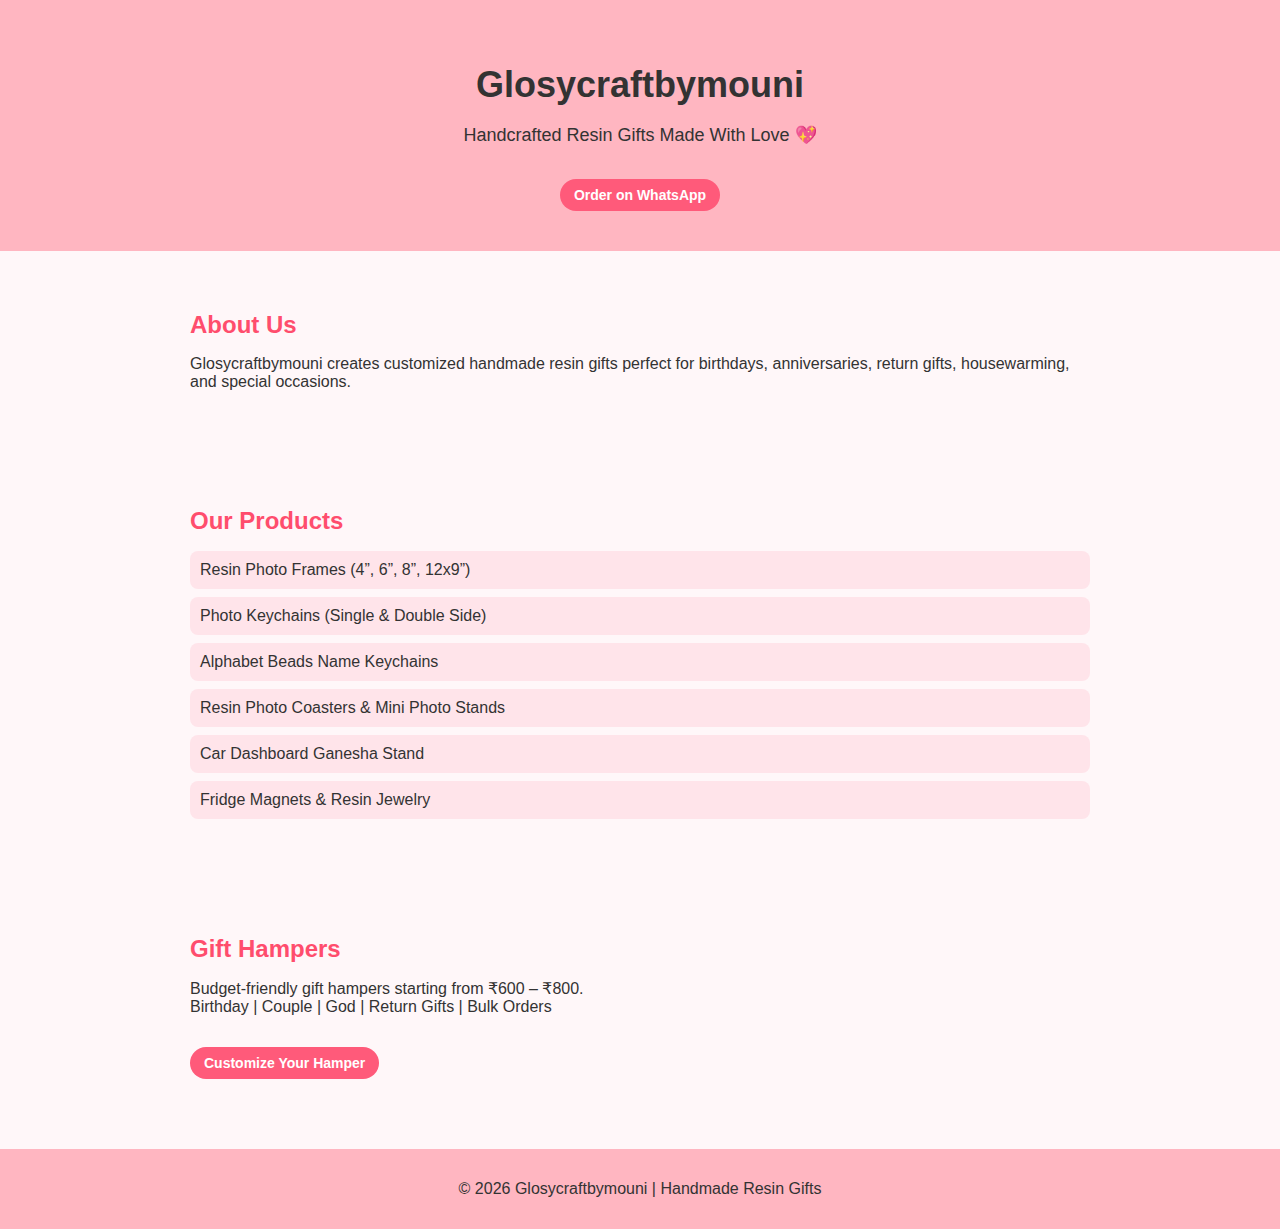
<file: index.html>
<!DOCTYPE html>
<html lang="en">
<head>
    <meta charset="UTF-8">
    <title>Glosycraftbymouni | Handmade Resin Gifts</title>
    <link rel="stylesheet" href="style.css">
</head>
<body>

    <!-- Header -->
    <header>
        <h1>Glosycraftbymouni</h1>
        <p>Handcrafted Resin Gifts Made With Love 💖</p>
        <a href="https://wa.me/919110536348" class="btn">Order on WhatsApp</a>
    </header>

    <!-- About -->
    <section class="about">
        <h2>About Us</h2>
        <p>
            Glosycraftbymouni creates customized handmade resin gifts perfect for 
            birthdays, anniversaries, return gifts, housewarming, and special occasions.
        </p>
    </section>

    <!-- Products -->
    <section class="products">
        <h2>Our Products</h2>
        <ul>
            <li>Resin Photo Frames (4”, 6”, 8”, 12x9”)</li>
            <li>Photo Keychains (Single & Double Side)</li>
            <li>Alphabet Beads Name Keychains</li>
            <li>Resin Photo Coasters & Mini Photo Stands</li>
            <li>Car Dashboard Ganesha Stand</li>
            <li>Fridge Magnets & Resin Jewelry</li>
        </ul>
    </section>

    <!-- Hampers -->
    <section class="hampers">
        <h2>Gift Hampers</h2>
        <p>
            Budget-friendly gift hampers starting from ₹600 – ₹800.<br>
            Birthday | Couple | God | Return Gifts | Bulk Orders
        </p>
        <a href="https://wa.me/919110536348" class="btn">Customize Your Hamper</a>
    </section>

    <!-- Footer -->
    <footer>
        <p>© 2026 Glosycraftbymouni | Handmade Resin Gifts</p>
    </footer>

</body>
</html>
</file>
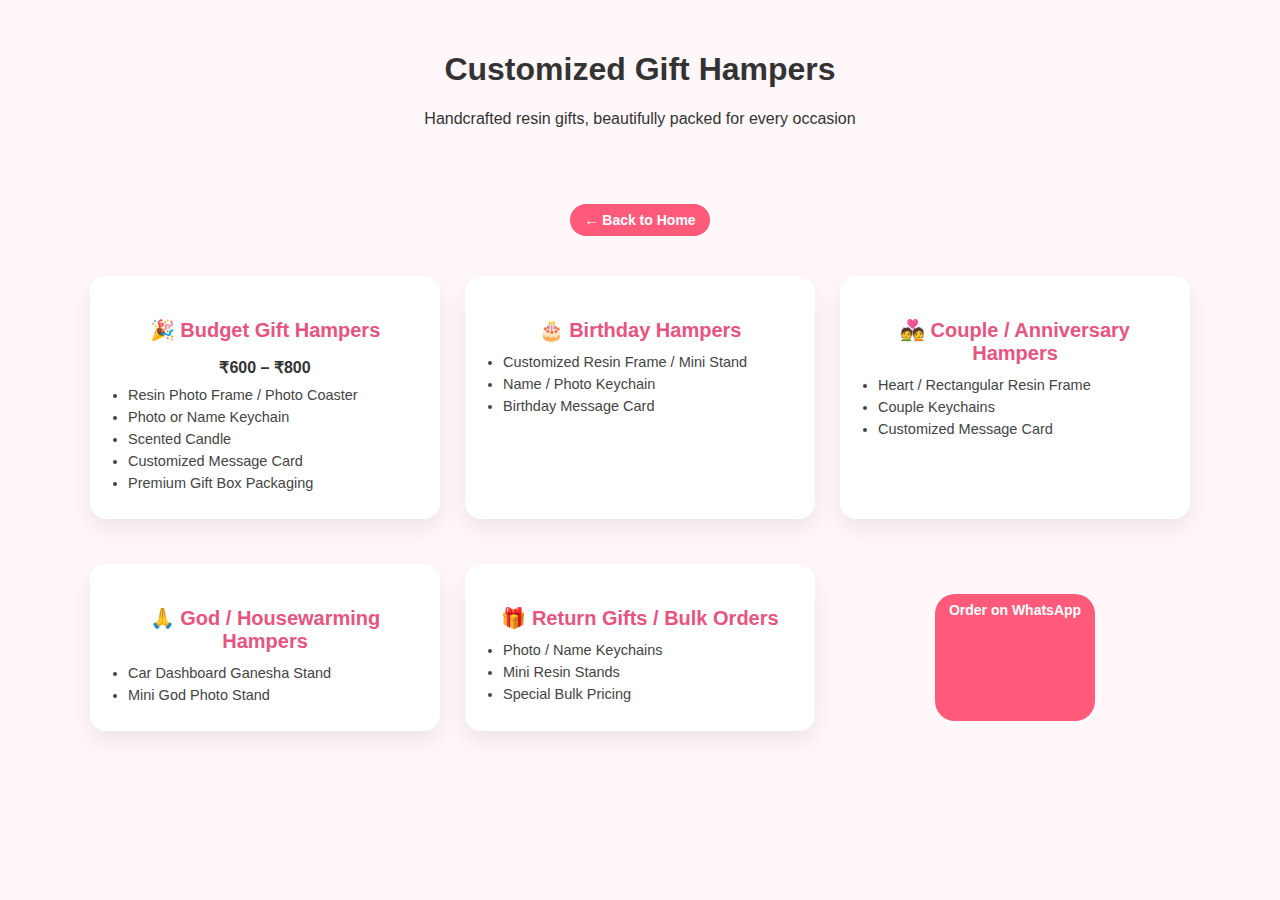
<file: hampers.html>
<!DOCTYPE html>
<html lang="en">
<head>
    <meta charset="UTF-8">
    <title>Gift Hampers | Glosycraftbymouni</title>
    <link rel="stylesheet" href="style.css">
</head>
<body>

    <section class="page-header">
        <h1>Customized Gift Hampers</h1>
        <p>Handcrafted resin gifts, beautifully packed for every occasion</p>
    </section>
    <div class="back-home">
    <a href="index.html" class="btn">← Back to Home</a>
    </div>

    <section class="hampers-page">

        <div class="hamper-box">
            <h3>🎉 Budget Gift Hampers</h3>
            <p><strong>₹600 – ₹800</strong></p>
            <ul>
                <li>Resin Photo Frame / Photo Coaster</li>
                <li>Photo or Name Keychain</li>
                <li>Scented Candle</li>
                <li>Customized Message Card</li>
                <li>Premium Gift Box Packaging</li>
            </ul>
        </div>

        <div class="hamper-box">
            <h3>🎂 Birthday Hampers</h3>
            <ul>
                <li>Customized Resin Frame / Mini Stand</li>
                <li>Name / Photo Keychain</li>
                <li>Birthday Message Card</li>
            </ul>
        </div>

        <div class="hamper-box">
            <h3>💑 Couple / Anniversary Hampers</h3>
            <ul>
                <li>Heart / Rectangular Resin Frame</li>
                <li>Couple Keychains</li>
                <li>Customized Message Card</li>
            </ul>
        </div>

        <div class="hamper-box">
            <h3>🙏 God / Housewarming Hampers</h3>
            <ul>
                <li>Car Dashboard Ganesha Stand</li>
                <li>Mini God Photo Stand</li>
            </ul>
        </div>

        <div class="hamper-box">
            <h3>🎁 Return Gifts / Bulk Orders</h3>
            <ul>
                <li>Photo / Name Keychains</li>
                <li>Mini Resin Stands</li>
                <li>Special Bulk Pricing</li>
            </ul>
        </div>

        <a href="https://wa.me/919110536348?text=Hi%20I%20want%20to%20customize%20a%20gift%20hamper"
           class="btn whatsapp-btn">
           Order on WhatsApp
        </a>

    </section>

</body>
</html>
</file>
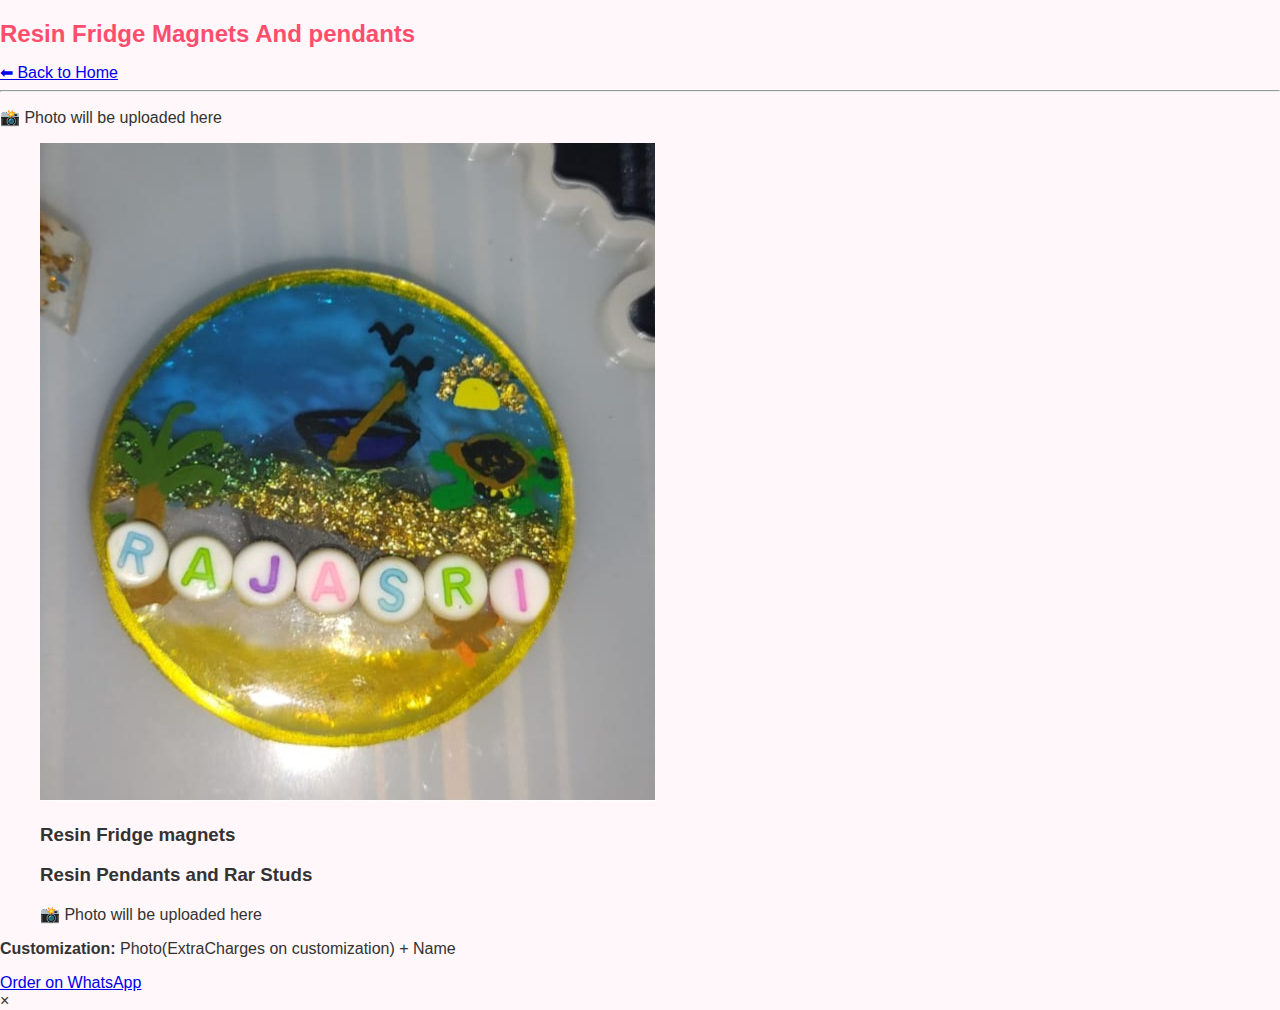
<file: magnets-jewelry.html>
<!DOCTYPE html>
<html>
<head>
  <title>Resin Fridge Magnets And pendants</title>
  <link rel="stylesheet" href="style.css">
</head>
<body>

<h2>Resin Fridge Magnets And pendants</h2>
<a href="index.html">⬅ Back to Home</a>

<hr>

<p>📸 Photo will be uploaded here</p>

<ul> 
 <div class="product-images">
   <img src="images/fridge-magnet1.jpg" alt="Resin Fridge magnets"
     onclick="openPopup(this.src)">
   <h3>Resin Fridge magnets</h3>
   </div>
  <h3>Resin Pendants and Rar Studs</h3>
  <p>📸 Photo will be uploaded here</p>
 </ul> 

<p><b>Customization:</b> Photo(ExtraCharges on customization) + Name</p>

<a href="https://wa.me/919110536348">Order on WhatsApp</a>
<div id="imagePopup" class="popup" onclick="closePopup()">
  <span class="close">&times;</span>
  <img id="popupImg">
</div>
  <script>
  function openPopup(src) {
    document.getElementById("popupImg").src = src;
    document.getElementById("imagePopup").style.display = "block";
  }

  function closePopup() {
    document.getElementById("imagePopup").style.display = "none";
  }
  </script>
</body>
</html>
</file>
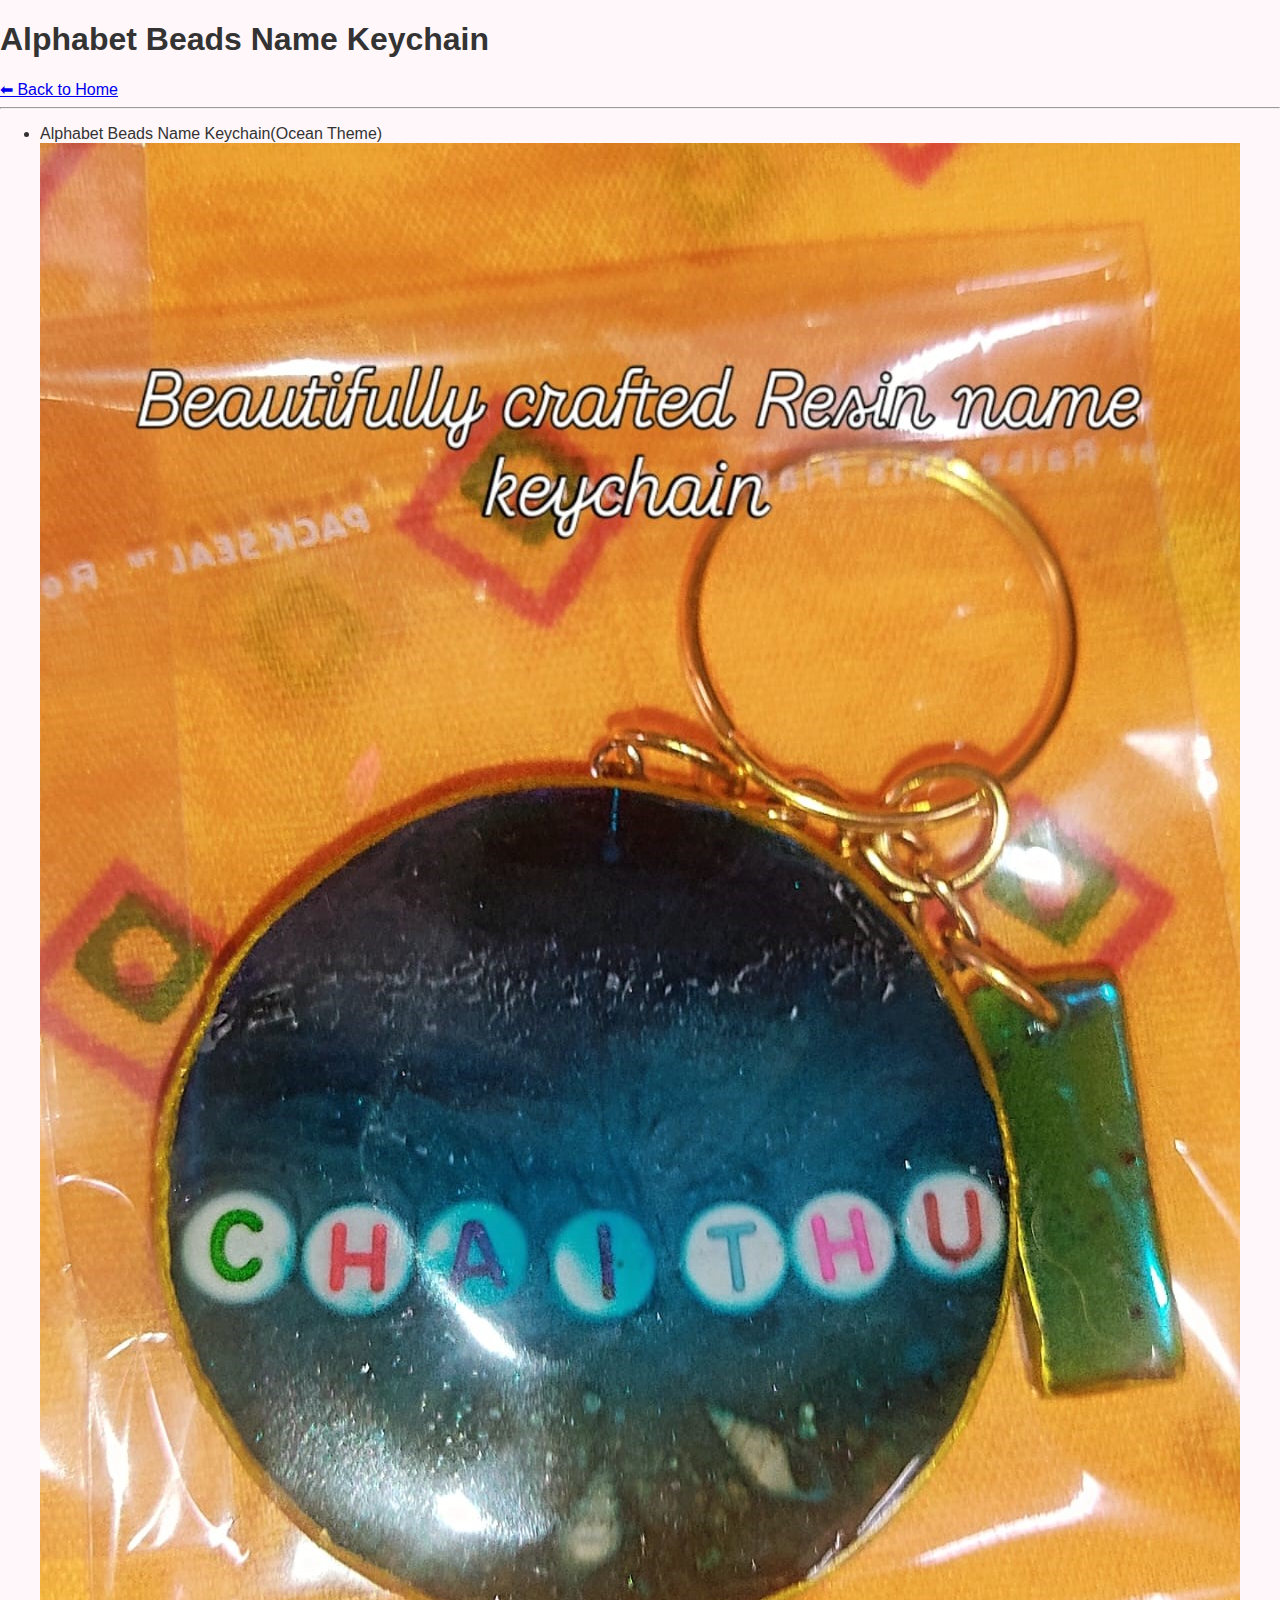
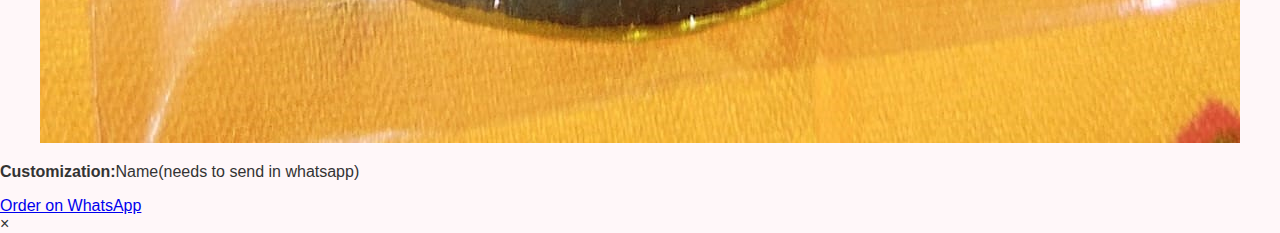
<file: name-keychains.html>
<!DOCTYPE html>
<html>
<head>
   <meta charset="UTF-8">
  <meta name="viewport" content="width=device-width, initial-scale=1.0">
  <title>Alphabet Beads Name Keychain(Ocean Theme)</title>
  <link rel="stylesheet" href="style.css?v=1.2">
</head>
<body>

<h1>Alphabet Beads Name Keychain</h1>
<a href="index.html">⬅ Back to Home</a>

<hr>
<ul>
  <li>Alphabet Beads Name Keychain(Ocean Theme)</li>
 <div class="product-images">
   <img src="images/alphabet-beads-name-keychain1.jpg" alt="Alphabet Beads Name Keychain"
     onclick="openPopup(this.src)">
   </div>
</ul>

<p><b>Customization:</b>Name(needs to send in whatsapp)</p>

<a href="https://wa.me/919110536348">Order on WhatsApp</a>
<div id="imagePopup" class="popup" onclick="closePopup()">
  <span class="close">&times;</span>
  <img id="popupImg">
</div>
  <script>
  function openPopup(src) {
    document.getElementById("popupImg").src = src;
    document.getElementById("imagePopup").style.display = "block";
  }

  function closePopup() {
    document.getElementById("imagePopup").style.display = "none";
  }
  </script>
</body>
</html>
</file>
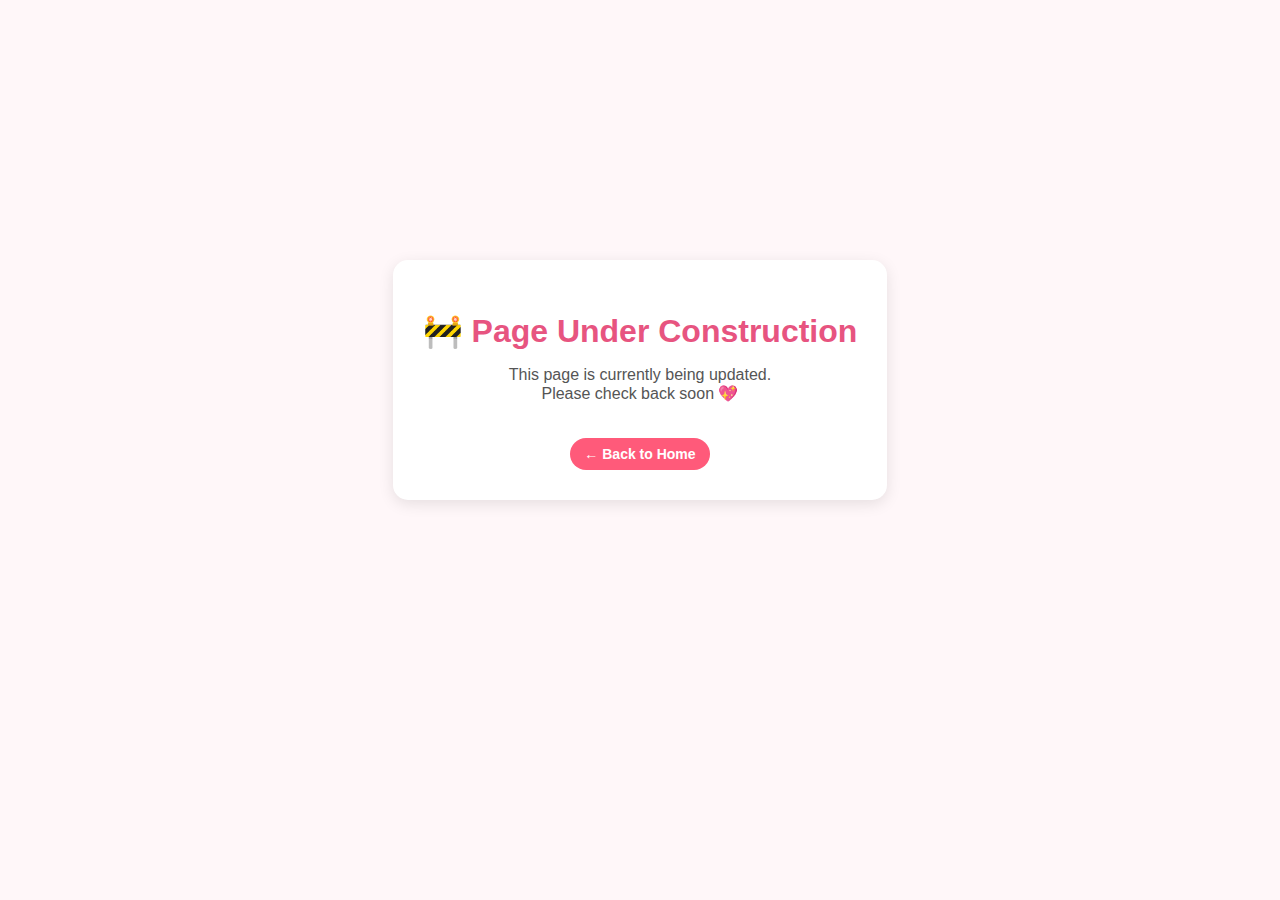
<file: under-construction.html>
<!DOCTYPE html>
<html lang="en">
<head>
  <meta charset="UTF-8">
  <title>Under Construction | Glosycraftbymouni</title>
  <link rel="stylesheet" href="style.css">
  <style>
    .uc-container {
      min-height: 80vh;
      display: flex;
      align-items: center;
      justify-content: center;
      text-align: center;
      padding: 20px;
    }
    .uc-box {
      background: #fff;
      padding: 30px;
      border-radius: 15px;
      box-shadow: 0 4px 15px rgba(0,0,0,0.1);
    }
    .uc-box h1 {
      color: #e75480;
      margin-bottom: 10px;
    }
    .uc-box p {
      color: #555;
      margin-bottom: 20px;
    }
  </style>
</head>
<body>

<div class="uc-container">
  <div class="uc-box">
    <h1>🚧 Page Under Construction</h1>
    <p>This page is currently being updated.<br>
       Please check back soon 💖</p>

    <a href="index.html" class="btn">← Back to Home</a>
  </div>
</div>

</body>
</html>
</file>
<file: style.css>
body {
    font-family: Arial, sans-serif;
    margin: 0;
    padding: 0;
    background: #fff7f9;
    color: #333;
}

header {
    background: #ffb6c1;
    text-align: center;
    padding: 40px 20px;
}

header h1 {
    font-size: 36px;
    margin-bottom: 10px;
}

header p {
    font-size: 18px;
}

.btn {
    display: inline-block;
    margin-top: 15px;
    padding: 12px 25px;
    background: #ff4d6d;
    color: white;
    text-decoration: none;
    border-radius: 25px;
    font-weight: bold;
}

section {
    padding: 40px 20px;
    max-width: 900px;
    margin: auto;
}

h2 {
    color: #ff4d6d;
    margin-bottom: 15px;
}

.products ul {
    list-style: none;
    padding: 0;
}

.products li {
    background: #ffe4ea;
    margin: 8px 0;
    padding: 10px;
    border-radius: 8px;
}

footer {
    background: #ffb6c1;
    text-align: center;
    padding: 15px;
    margin-top: 30px;

}
.page-header {
  text-align: center;
  padding: 30px 15px;
}

.hampers-page {
  padding: 20px;
}

.hamper-box {
  background: #f8eaea;
  padding: 15px;
  margin-bottom: 20px;
  border-radius: 10px;
}

.whatsapp-btn {
  display: block;
  text-align: center;
  margin: 30px auto;
}
.back-home {
  text-align: center;
  margin: 15px 0 25px;
}
.whatsapp-float {
  position: fixed;
  bottom: 20px;
  right: 20px;
  text-decoration: none;
  z-index: 999;
  text-align: center;
}

.chat-text {
  display: block;
  background: #e67b8f;
  color: white;
  font-size: 12px;
  padding: 4px 8px;
  border-radius: 12px;
  margin-bottom: 6px;
  font-weight: 500;
}

.whatsapp-logo {
  width: 60px;
  height: 60px;
  border-radius: 50%;
  box-shadow: 0 4px 10px rgba(0,0,0,0.3);
  border: 3px solid white;
}
.site-header {
  text-align: center;
  padding: 20px 10px;
}

.site-logo {
  width: 100px;
  height: auto;
  margin-bottom: 6px;
}

.brand-name {
  font-size: 22px;
  font-weight: 600;
  letter-spacing: 1px;
}
/* Gift Hampers Cards */

.page-title {
  text-align: center;
  margin: 20px 0;
}

.hamper-grid {
  display: grid;
  grid-template-columns: repeat(auto-fit, minmax(220px, 1fr));
  gap: 20px;
  padding: 15px;
}

.hamper-card {
  background: #fff;
  border-radius: 14px;
  padding: 15px;
  text-align: center;
  box-shadow: 0 4px 10px rgba(0,0,0,0.08);
}

.hamper-card img {
  width: 100%;
  border-radius: 12px;
  margin-bottom: 10px;
}

.hamper-card h3 {
  font-size: 16px;
  margin-bottom: 8px;
}

.btn {
  display: inline-block;
  padding: 8px 14px;
  background: #ff5a7a;
  color: #fff;
  text-decoration: none;
  border-radius: 20px;
  font-size: 14px;
}
/* Hampers Page */
.hampers-page {
  max-width: 1100px;
  margin: 40px auto;
  padding: 0 20px;
  display: grid;
  grid-template-columns: repeat(auto-fit, minmax(260px, 1fr));
  gap: 25px;
}

.hamper-box {
  background: #ffffff;
  border-radius: 16px;
  padding: 22px 20px;
  box-shadow: 0 10px 25px rgba(0,0,0,0.08);
  transition: transform 0.3s ease, box-shadow 0.3s ease;
}

.hamper-box:hover {
  transform: translateY(-6px);
  box-shadow: 0 18px 35px rgba(0,0,0,0.12);
}

.hamper-box h3 {
  margin-bottom: 12px;
  font-size: 20px;
  color: #e75480; /* soft pink */
  text-align: center;
}

.hamper-box p {
  text-align: center;
  font-weight: 600;
  margin-bottom: 10px;
}

.hamper-box ul {
  padding-left: 18px;
  margin: 0;
}

.hamper-box ul li {
  margin-bottom: 6px;
  font-size: 14.5px;
  color: #444;
}
</file>
